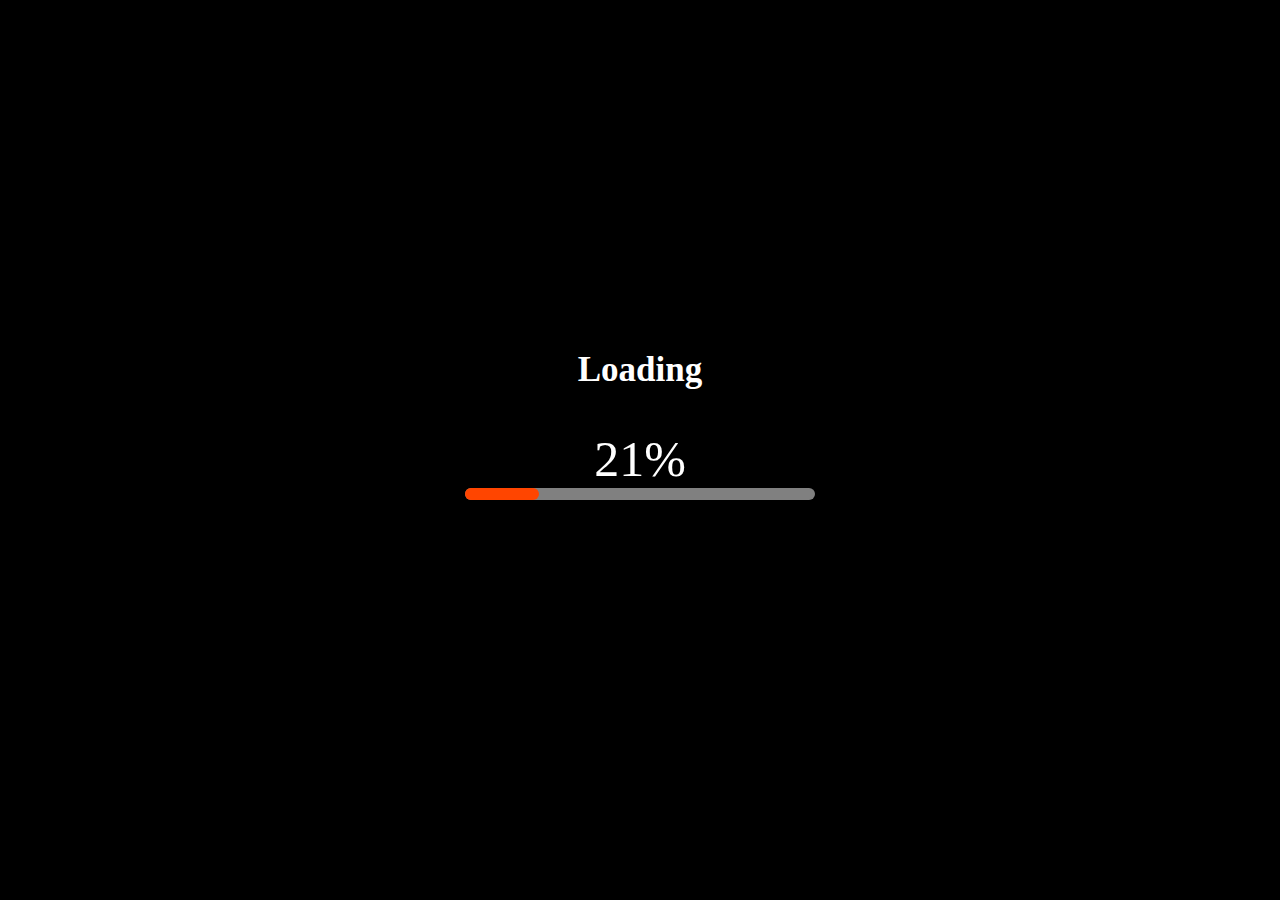
<file: my-projects/Loading bar/index.html>
<!DOCTYPE html>
<html lang="en">
<head>
  <meta charset="UTF-8">
  <meta http-equiv="X-UA-Compatible" content="IE=edge">
  <meta name="viewport" content="width=device-width, initial-scale=1.0">
  <title>Loading Bar</title>
  <link rel="stylesheet" href="style.css">
</head>
<body>
  <div class="container">
    <h1>Loading</h1>
    <div class="bottom-container">
      <span>100%</span>
      <div class="loading"><div class="loading-bar"></div></div>
    </div>
  </div>

  <script src="script.js"></script>
</body>
</html>
</file>
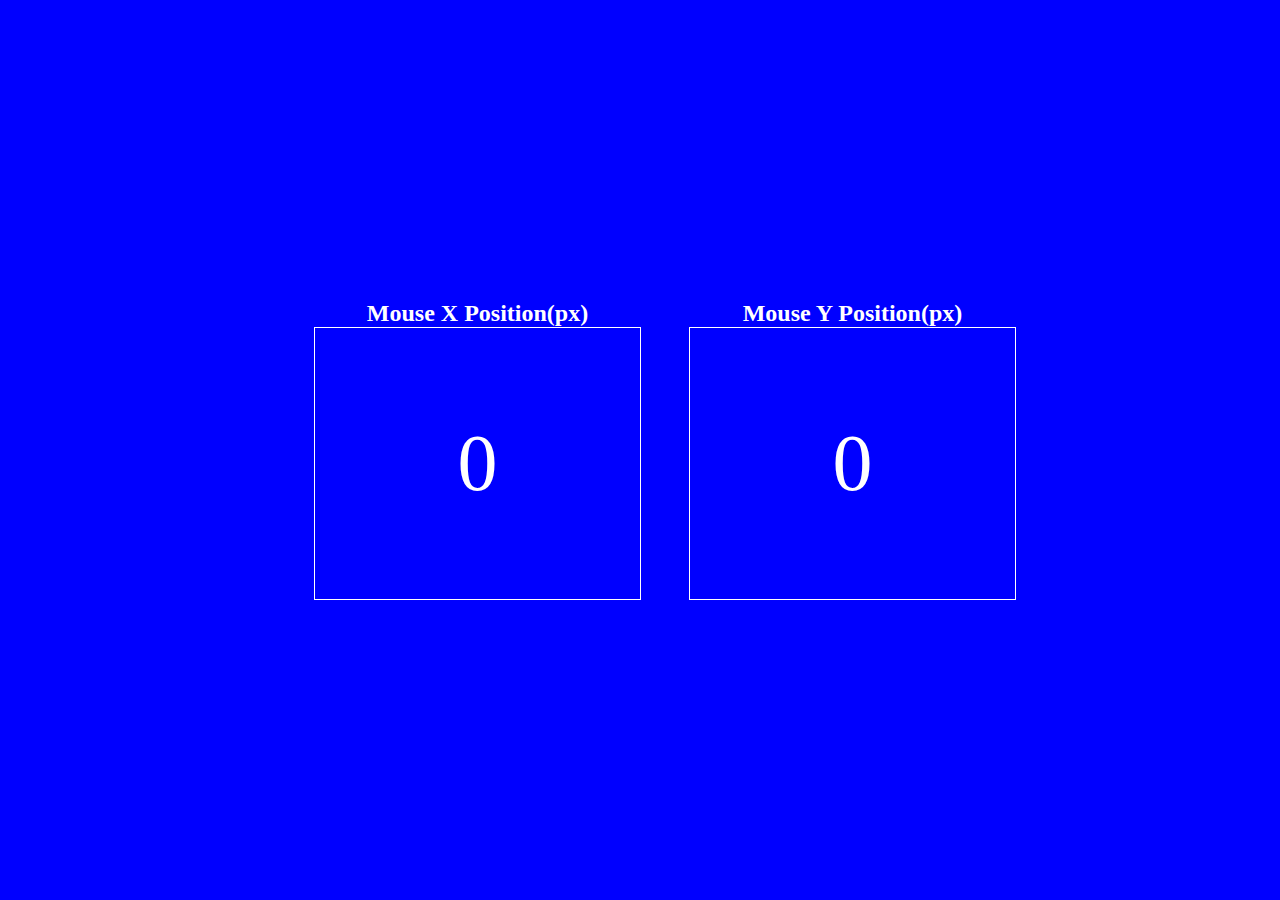
<file: my-projects/Mouse position tracker/index.html>
<!DOCTYPE html>
<html lang="en">
<head>
  <meta charset="UTF-8">
  <meta http-equiv="X-UA-Compatible" content="IE=edge">
  <meta name="viewport" content="width=device-width, initial-scale=1.0">
  <title>MouseX, MouseY</title>
  <link rel="stylesheet" href="styles.css">
</head>
<body>
  <div class="container">
    <div class="mouseXY-container">
      <h2>Mouse X Position(px)</h2>
      <span id="mouseX">0</span>
    </div>
    <div class="mouseXY-container">
      <h2>Mouse Y Position(px)</h2>
      <span id="mouseY">0</span>
    </div>
  </div>
  <script src="script.js"></script>
</body>
</html>
</file>
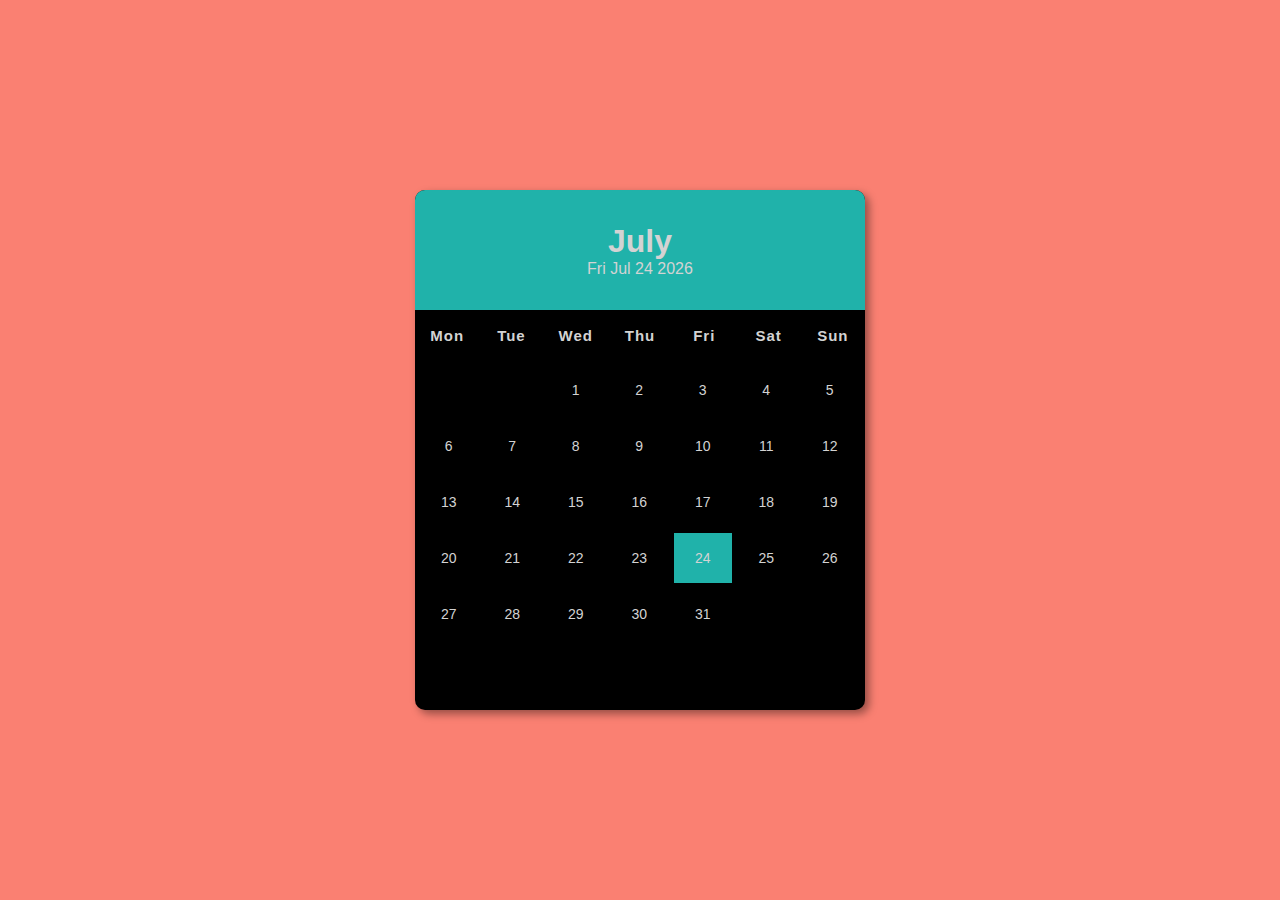
<file: my-projects/Calendar/main.html>
<!DOCTYPE html>
<html lang="en-US">
<head>
  <meta charset="UTF-8">
  <meta http-equiv="X-UA-Compatible" content="IE=edge">
  <meta name="viewport" content="width=device-width, initial-scale=1.0">
  <title>Month Calendar</title>
  <link rel="stylesheet" href="main.css">
</head>
<body>
  <div class="container">
    <div class="calendar">
      <div class="month">
        <div class="date">
          <h1></h1>
          <p></p>
        </div>
      </div>
      <div class="weekdays">
        <div>Mon</div>
        <div>Tue</div>
        <div>Wed</div>
        <div>Thu</div>
        <div>Fri</div>
        <div>Sat</div>
        <div>Sun</div>
      </div>
      <div class="days">
        <div class="empty"></div>
        <div class="empty"></div>
        <div>1</div>
        <div>2</div>
        <div>3</div>
        <div>4</div>
        <div>5</div>
        <div>6</div>
        <div>7</div>
        <div class="today">8</div>
        <div>9</div>
        <div>10</div>
        <div>11</div>
        <div>12</div>
        <div>13</div>
        <div>14</div>
        <div>15</div>
        <div>16</div>
        <div>17</div>
        <div>18</div>
        <div>19</div>
        <div>20</div>
        <div>21</div>
        <div>22</div>
        <div>23</div>
        <div>24</div>
        <div>25</div>
        <div>26</div>
        <div>27</div>
        <div>28</div>
        <div>29</div>
        <div>30</div>
      </div>
    </div>
  </div>


  <script src="main.js"></script>
</body>
</html>
</file>
<file: my-projects/Loading bar/style.css>
* {
  padding: 0;
  margin: 0;
  font-family: cursive;
}

html,
body {
  background-color: black;
  height: 100%;
  width: 100%;
  display: flex;
  justify-content: center;
  align-items: center;
}

.container {
  color: white;
  min-height: 200px;
  min-width: 400px;
  text-align: center;
}

.container>h1 {
  font-size: 35px;
}

.bottom-container {
  height: 150px;
  display: flex;
  flex-direction: column;
  justify-content: center;
  align-items: center;
}

.bottom-container>span {
  font-size: 50px;
}

.loading-bar, .loading {
  height: 12px;
  width: 350px;
  border-radius: 6px;
}

.loading-bar {
  background-color: orangered;
}

.loading {
  background-color: gray;
}
</file>
<file: my-projects/Mouse position tracker/styles.css>
* {
  margin: 0;
  padding: 0;
  font-family: cursive;
}

body {
  height: 100vh;
  width: 100vw;
  background-color: blue;
  display: flex;
  align-items: center;
  justify-content: center;
}

.container {
  display: flex;
  height: 300px;
  width: 700px;
}

.mouseXY-container {
  color: white;
  height: 300px;
  width: 325px;
  margin: 0 25px;
  display: flex;
  align-items: center;
  justify-content: center;
  flex-direction: column;
  text-align: center;
}

#mouseX {
  border: 1px solid white;
  font-size: 80px;
  height: 200px;
  width: 325px;
  padding-top: 90px 
}

#mouseY {
  border: 1px solid white;
  font-size: 80px;
  height: 200px;
  width: 325px;
  padding-top: 90px 
}
</file>
<file: my-projects/Calendar/main.css>
* {
  margin: 0;
  padding: 0;
  font-family: sans-serif;
  box-sizing: border-box;
}

html, body {
  width: 100%;
  height: 100%;
}

.container {
  width: 100%;
  height: 100%;
  background-color: salmon;
  display: flex;
  align-items: center;
  justify-content: center;
}

.calendar {
  background-color: black;
  color: lightgray;
  width: 450px;
  height: 520px;
  border-radius: 10px;
  box-shadow: 4px 4px 8px rgba(0, 0, 0, 0.4)
}

.month {
  width: 100%;
  height: 120px;
  background-color: lightseagreen;
  display: flex;
  justify-content: center;
  align-items: center;
  text-align: center;
  border-radius: 10px 10px 0 0;
}

.month>h1 {
  font-size: 30px;
  font-weight: 400;
  text-transform: uppercase;
}

.weekdays {
  width: 100%;
  height: 50px;
  display: flex;
}

.weekdays>div {
  font-size: 15px;
  font-weight: bold;
  letter-spacing: 1px;
  width: 100%;
  display: flex;
  align-items: center;
  justify-content: center;
}

.days {
  width: 100%;
  display: flex;
  flex-wrap: wrap;
  padding: 2px;
}

.days>div {
  font-size: 14px;
  margin: 3px;
  width: 57.5px;
  height: 50px;
  display: flex;
  justify-content: center;
  align-items: center;

}

.days>div:hover:not(.empty) {
  border: 2px solid gray;
  cursor: pointer;
}

.today {
  background-color: lightseagreen;
}
</file>
